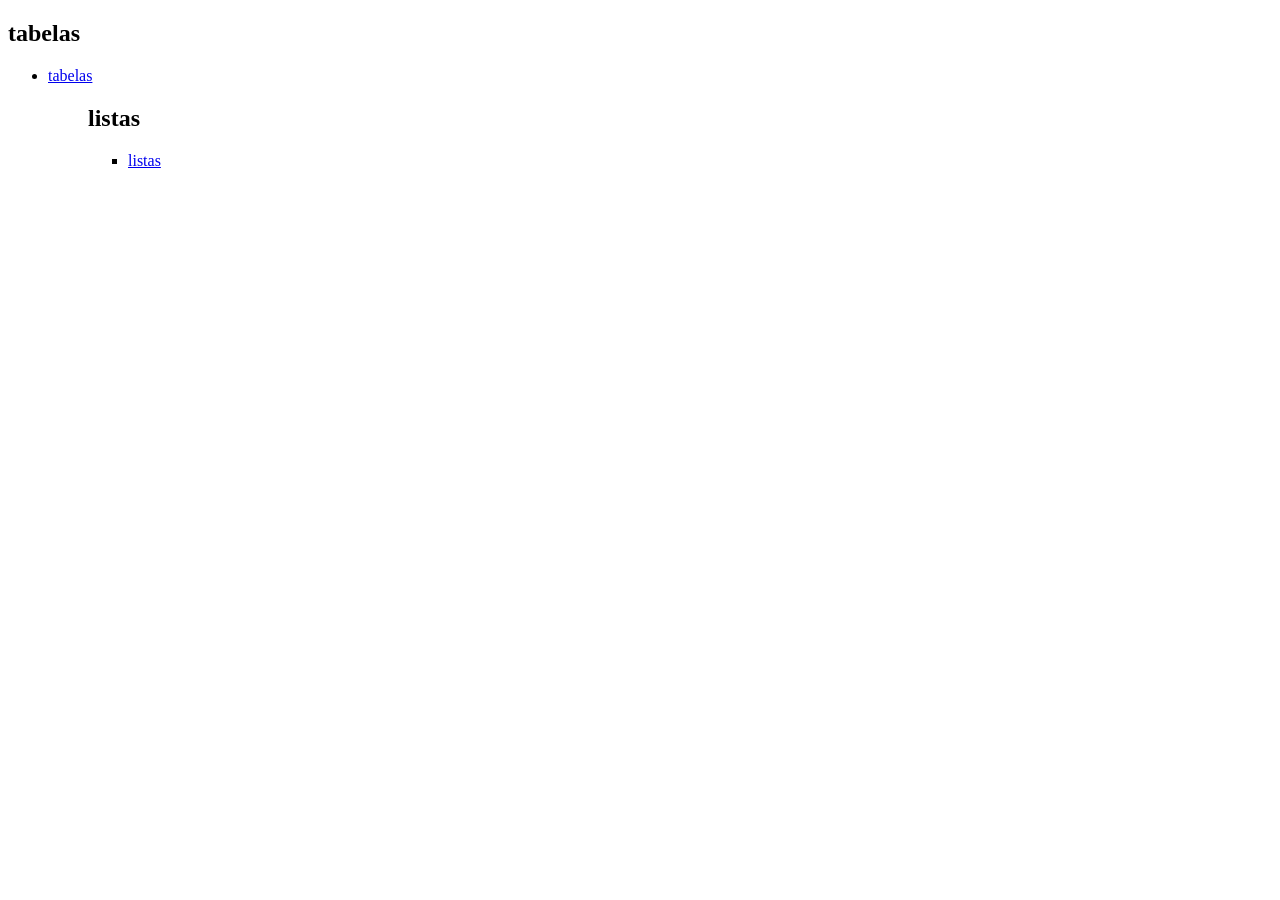
<file: aula_site1/index.html>
<!DOCTYPE html>
<html>
    <head>
        <title>site 1</title>

    </head>
    <body>
        <h2>tabelas</h2>
        <ul>
            <li>
                <a href="tabela.html">tabelas</a>
            </li>
       <ul>
        <h2>listas</h2>
            <ul>
                <li>
                <a href="listas.html">listas</a>
                </li>
            </ul>
            
        </ul>
        
        




    </body>
</html>
</file>
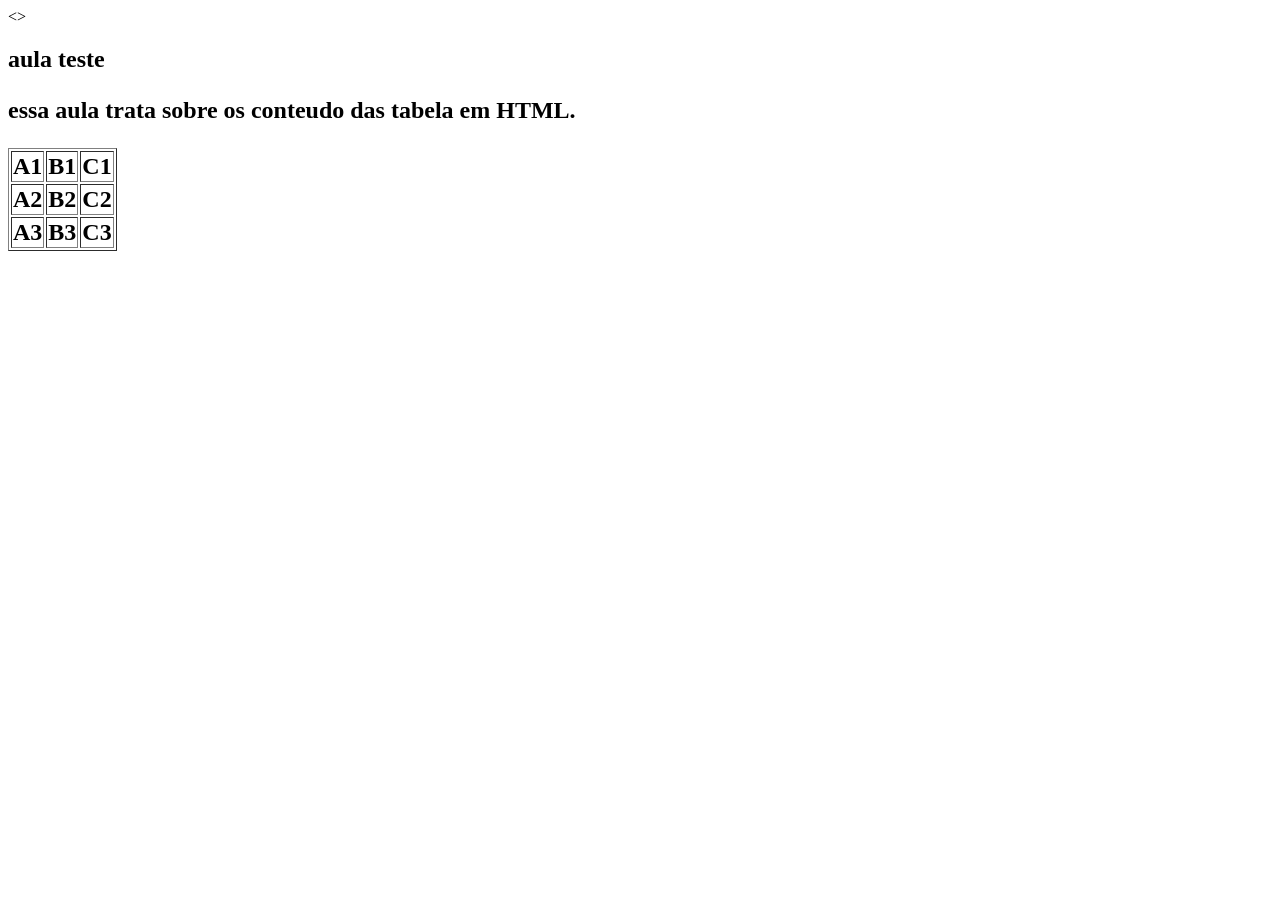
<file: aula_teste/index.html>
<!doctype html>
<html>
    <><head>
            <title>aula teste</title>
     </head>
        <body>
        <h2>aula teste   
        <p> essa aula trata sobre os conteudo das tabela em HTML.</p>   
            <table border="1">

                <tr>
                    <td>A1</td>
                    <td>B1</td>
                    <td>C1</td>
                </tr>
                <tr>
                    <td>A2</td>  
                    <td>B2</td>
                    <td>C2</td>
                </tr>
                <tr>
                    <td>A3</td>  
                    <td>B3</td>
                    <td>C3</td>
                </tr>
                </table>
        </body>
    </html>
</file>
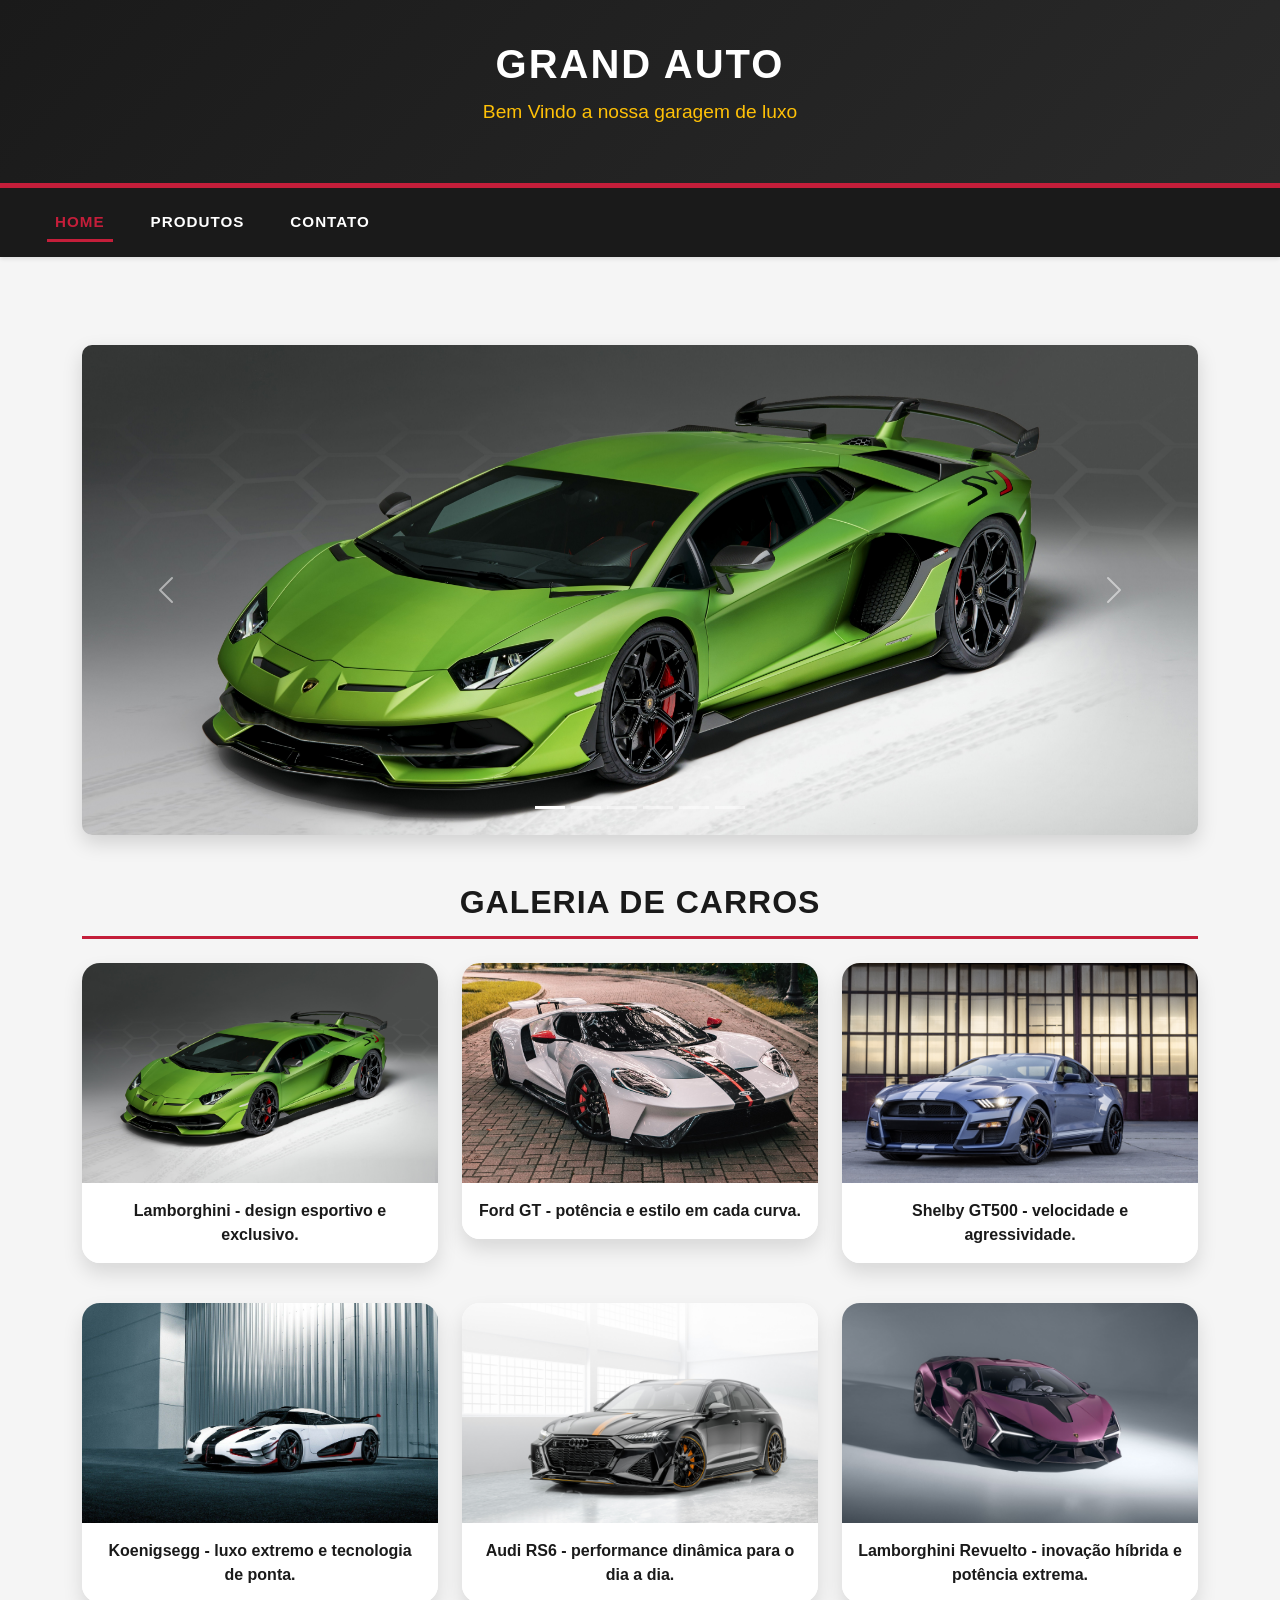
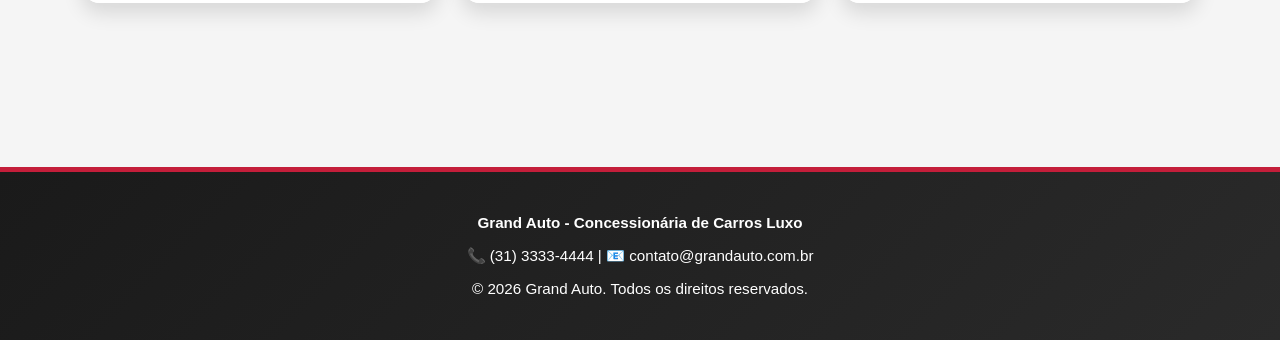
<file: pedroaulaBootstrap-TurmaB/index.html>
<!DOCTYPE html>
<html lang="pt-BR">

<head>
  <meta charset="UTF-8">
  <meta name="viewport" content="width=device-width, initial-scale=1.0">
  <title>Grand Auto</title>

  <link href="https://cdn.jsdelivr.net/npm/bootstrap@5.3.8/dist/css/bootstrap.min.css" rel="stylesheet"
    integrity="sha384-sRIl4kxILFvY47J16cr9ZwB07vP4J8+LH7qKQnuqkuIAvNWLzeN8tE5YBujZqJLB" crossorigin="anonymous">

  <link rel="stylesheet" href="css/style.css">
</head>

<body>

  <header>
    <div>
      <h1>Grand Auto</h1>
      <p>Bem Vindo a nossa garagem de luxo</p>
    </div>
    
  </header>

  <nav class="navbar navbar-expand-lg bg-body-tertiary">
    <div class="container-fluid">
      <div class="collapse navbar-collapse" id="navbarNav">
        <ul class="navbar-nav">
          <li class="nav-item">
            <a class="nav-link active" aria-current="page" href="#">Home</a>
          </li>
          <li class="nav-item">
            <a class="nav-link" href="produtos.html">Produtos</a>
          </li>
          <li class="nav-item">
            <a class="nav-link" href="contato.html">Contato</a>
          </li>
        </ul>
      </div>
    </div>
  </nav>

  <main>
    <div class="container my-5">
      <div id="carouselExampleIndicators" class="carousel slide">
        <div class="carousel-indicators">
          <button type="button" data-bs-target="#carouselExampleIndicators" data-bs-slide-to="0" class="active"
            aria-current="true" aria-label="Slide 1"></button>
          <button type="button" data-bs-target="#carouselExampleIndicators" data-bs-slide-to="1"
            aria-label="Slide 2"></button>
          <button type="button" data-bs-target="#carouselExampleIndicators" data-bs-slide-to="2"
            aria-label="Slide 3"></button>
          <button type="button" data-bs-target="#carouselExampleIndicators" data-bs-slide-to="3"
            aria-label="Slide 4"></button>
          <button type="button" data-bs-target="#carouselExampleIndicators" data-bs-slide-to="4"
            aria-label="Slide 5"></button>
          <button type="button" data-bs-target="#carouselExampleIndicators" data-bs-slide-to="5"
            aria-label="Slide 6"></button>
        </div>
        <div class="carousel-inner">
          <div class="carousel-item active">
            <img src="img/svj.jpg" class="d-block w-100" alt="Modelos Premium">
          </div>
          <div class="carousel-item">
            <img src="img/fordgt.jpg" class="d-block w-100" alt="Exclusivos">
          </div>
          <div class="carousel-item">
            <img src="img/gt500.jpeg" class="d-block w-100" alt="Ofertas Especiais">
          </div>
          <div class="carousel-item">
            <img src="img/Koenigsegg.jpg" class="d-block w-100" alt="Ofertas Especiais">
          </div>
          <div class="carousel-item">
            <img src="img/rs6.jpeg" class="d-block w-100" alt="Ofertas Especiais">
          </div>
          <div class="carousel-item">
            <img src="img/revuelto.jpeg" class="d-block w-100" alt="Lamborghini Revuelto">
          </div>
        </div>
        <button class="carousel-control-prev" type="button" data-bs-target="#carouselExampleIndicators"
          data-bs-slide="prev">
          <span class="carousel-control-prev-icon" aria-hidden="true"></span>
          <span class="visually-hidden">Previous</span>
        </button>
        <button class="carousel-control-next" type="button" data-bs-target="#carouselExampleIndicators"
          data-bs-slide="next">
          <span class="carousel-control-next-icon" aria-hidden="true"></span>
          <span class="visually-hidden">Next</span>
        </button>
      </div>

      <section class="galeria mt-5">
        <h2 class="section-title text-center mb-4">Galeria de carros</h2>
        <div class="row g-4">
          <div class="col-sm-6 col-lg-4">
            <figure class="card-galeria">
              <img src="img/svj.jpg" alt="Lamborghini" class="img-fluid">
              <figcaption>Lamborghini - design esportivo e exclusivo.</figcaption>
            </figure>
          </div>
          <div class="col-sm-6 col-lg-4">
            <figure class="card-galeria">
              <img src="img/fordgt.jpg" alt="Ford GT" class="img-fluid">
              <figcaption>Ford GT - potência e estilo em cada curva.</figcaption>
            </figure>
          </div>
          <div class="col-sm-6 col-lg-4">
            <figure class="card-galeria">
              <img src="img/gt500.jpeg" alt="Shelby GT500" class="img-fluid">
              <figcaption>Shelby GT500 - velocidade e agressividade.</figcaption>
            </figure>
          </div>
          <div class="col-sm-6 col-lg-4">
            <figure class="card-galeria">
              <img src="img/Koenigsegg.jpg" alt="Koenigsegg" class="img-fluid">
              <figcaption>Koenigsegg - luxo extremo e tecnologia de ponta.</figcaption>
            </figure>
          </div>
          <div class="col-sm-6 col-lg-4">
            <figure class="card-galeria">
              <img src="img/rs6.jpeg" alt="Audi RS6" class="img-fluid">
              <figcaption>Audi RS6 - performance dinâmica para o dia a dia.</figcaption>
            </figure>
          </div>
          <div class="col-sm-6 col-lg-4">
            <figure class="card-galeria">
              <img src="img/revuelto.jpeg" alt="Lamborghini Revuelto" class="img-fluid">
              <figcaption>Lamborghini Revuelto - inovação híbrida e potência extrema.</figcaption>
            </figure>
          </div>
        </div>
      </section>
    </div>
  </main>

  <footer>
    <div>
      <p><strong>Grand Auto - Concessionária de Carros Luxo</strong></p>
      <p>📞 (31) 3333-4444 | 📧 contato@grandauto.com.br</p>
      <p>&copy; 2026 Grand Auto. Todos os direitos reservados.</p>
    </div>
  </footer>

  <script src="https://cdn.jsdelivr.net/npm/bootstrap@5.3.8/dist/js/bootstrap.bundle.min.js"
    integrity="sha384-FKyoEForCGlyvwx9Hj09JcYn3nv7wiPVlz7YYwJrWVcXK/BmnVDxM+D2scQbITxI"
    crossorigin="anonymous"></script>
</body>

</html>
</file>
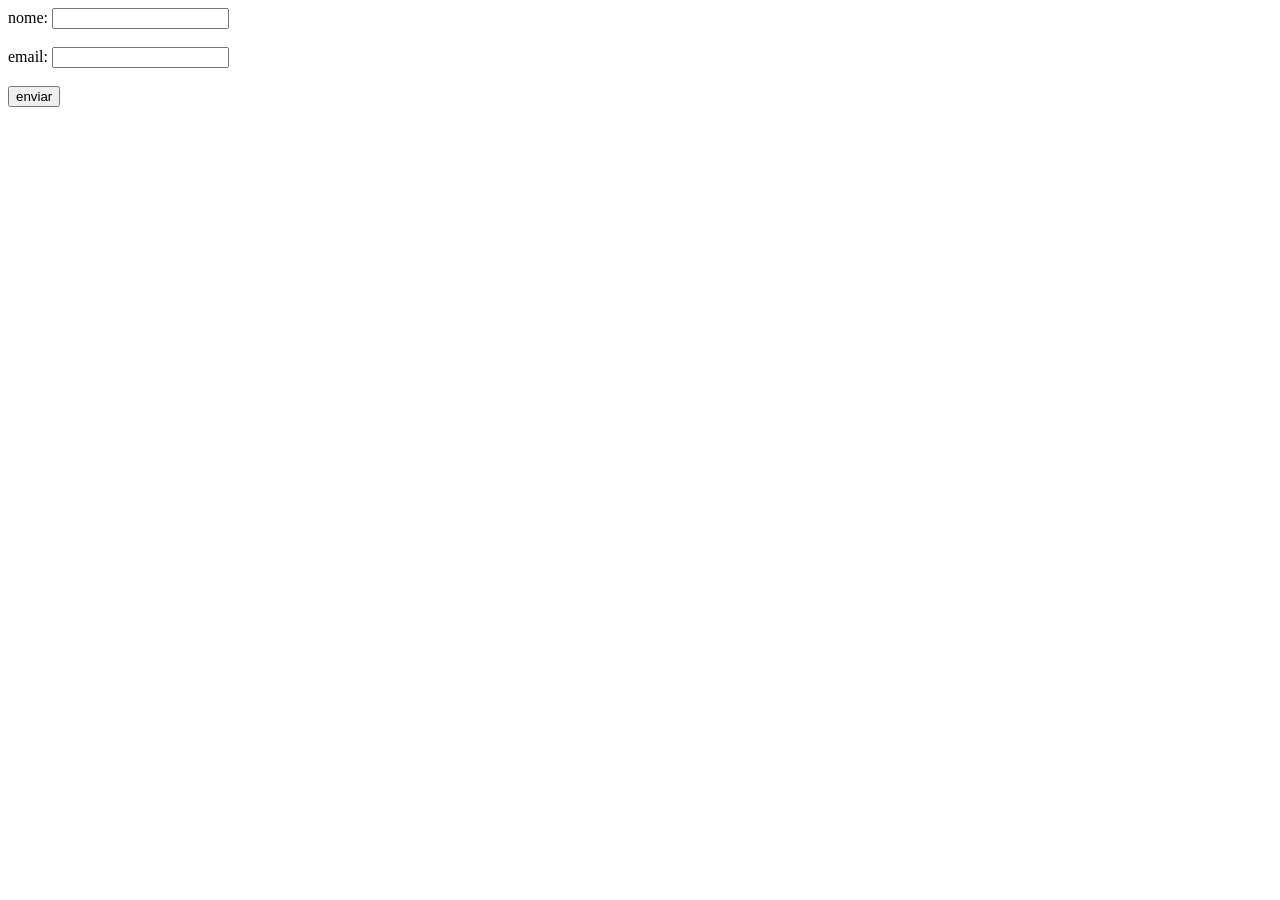
<file: aula_site1/formulario.html>
<!DOCTYPE html>
<html>
<form>
    <label for="nome">nome:</label>
    <input type="text" id="nome" name="nome"><br><br>
    <label for="email">email:</label>
    <input type="email" id="email" name="email"><br><br>
    <input type="submit" value="enviar">






</form>








</html>
</file>
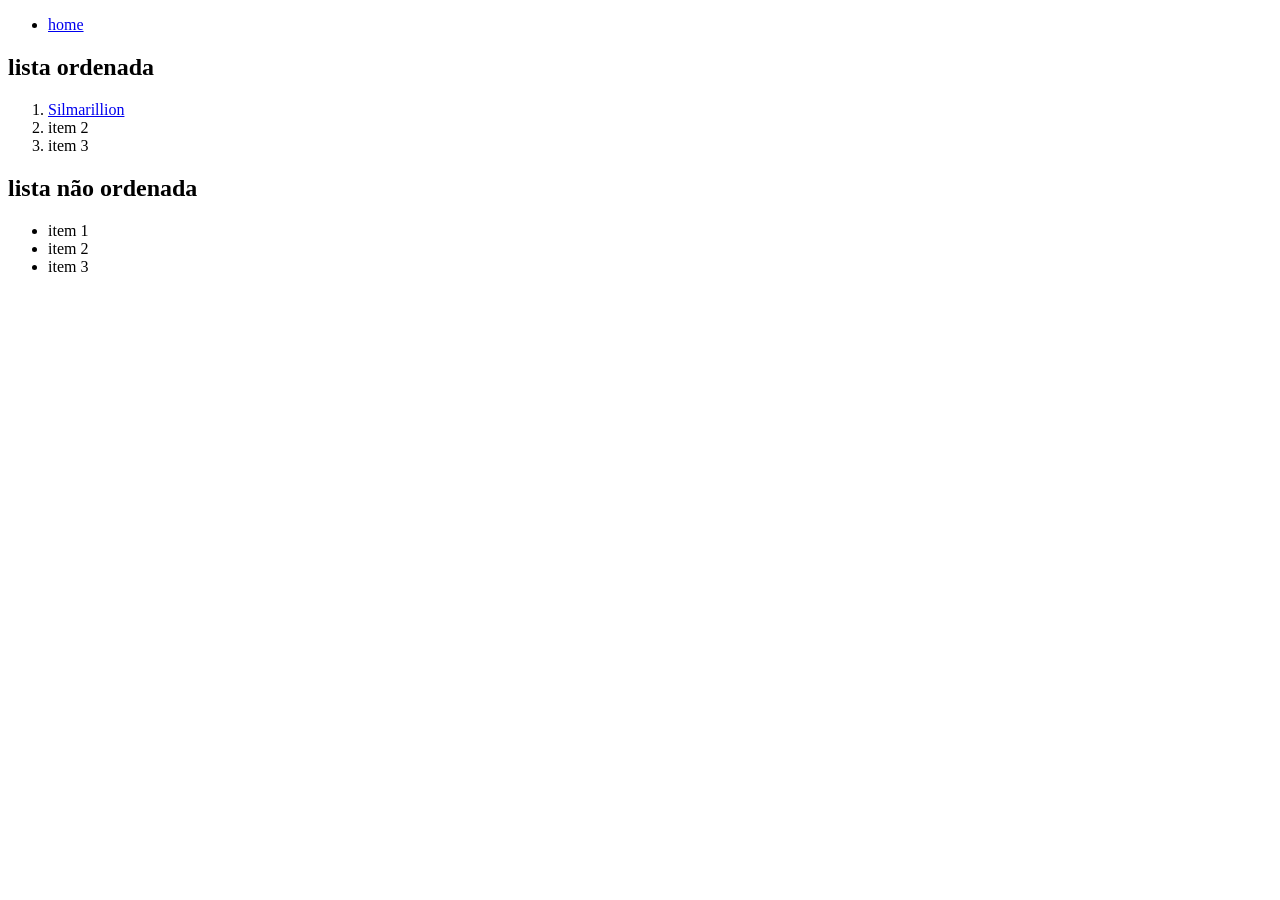
<file: aula_site1/listas.html>
<!DOCTYPE html>
<html>
    <head>
        <title>listas</title>

    </head>
    <body>
        <ul>
            <li>
                <a href="index.html">home</a>
            </li>
            
        </ul>
        <h2>lista ordenada</h2>
        <ol>
            <li>
                <a href="silmarillion.html">Silmarillion</a>
            </li>
            <li>item 2</li>
            <li>item 3</li>
        </ol>

        <h2>lista não ordenada</h2>
        <ul>
        
            <li>item 1</li>
            <li>item 2</li>
            <li>item 3</li>
        </ul>

    </body>








</html>
</file>
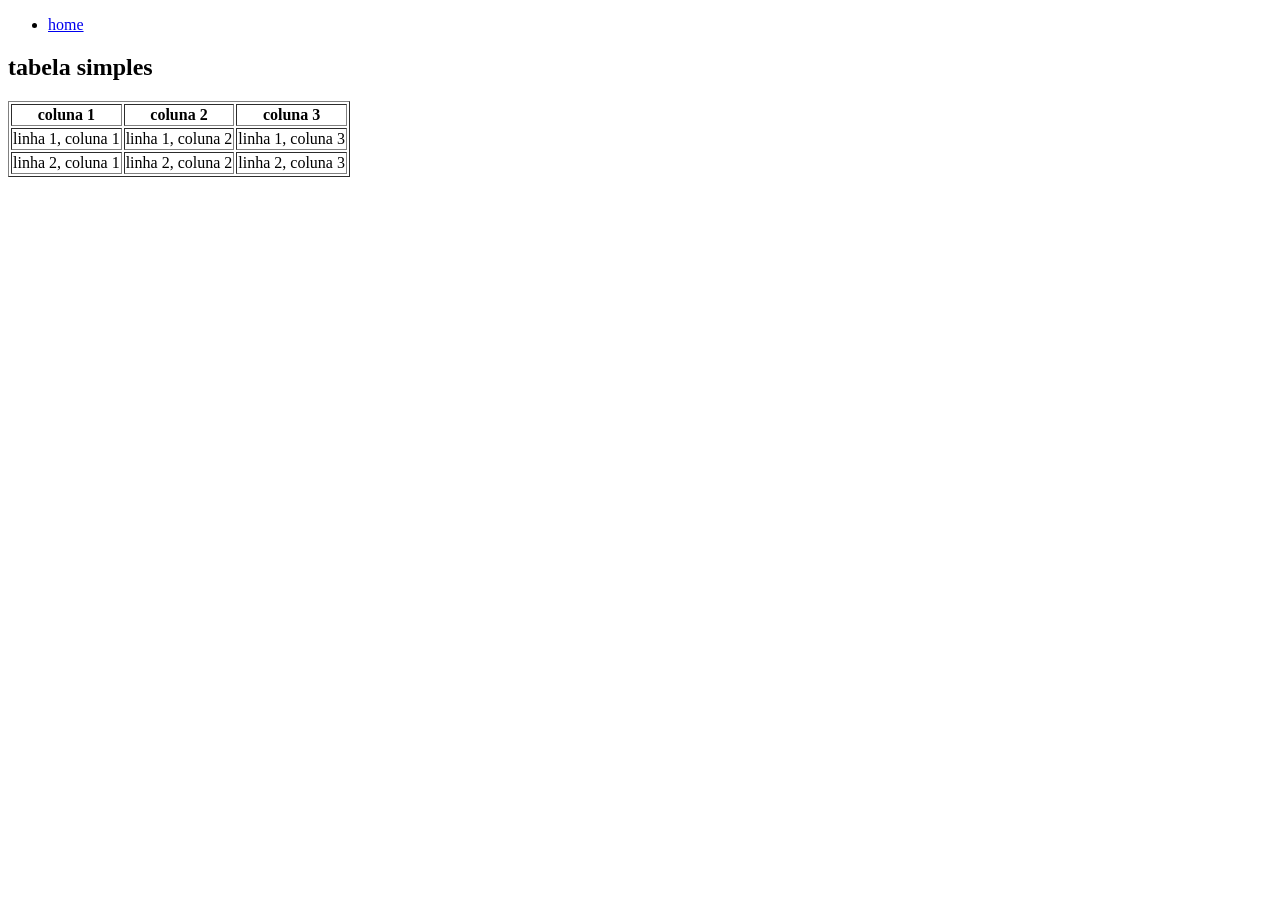
<file: aula_site1/tabela.html>
<!DOCTYPE html>
<html>
    <head>
        <title>tabelas</title>
    </head>
    <body>
        <ul>
            <li>
                <a href="index.html">home</a>
            </li>
            
        </ul>
        <h2>tabela simples</h2>
        <table border="1">
            <tr>
                <th>coluna 1</th>
                <th>coluna 2</th>
                <th>coluna 3</th>
            </tr>
            <tr>
                <td>linha 1, coluna 1</td>
                <td>linha 1, coluna 2</td>
                <td>linha 1, coluna 3</td>
            </tr>
            <tr>
                <td>linha 2, coluna 1</td>
                <td>linha 2, coluna 2</td>
                <td>linha 2, coluna 3</td>
            </tr>

        </table>
        </body>
</file>
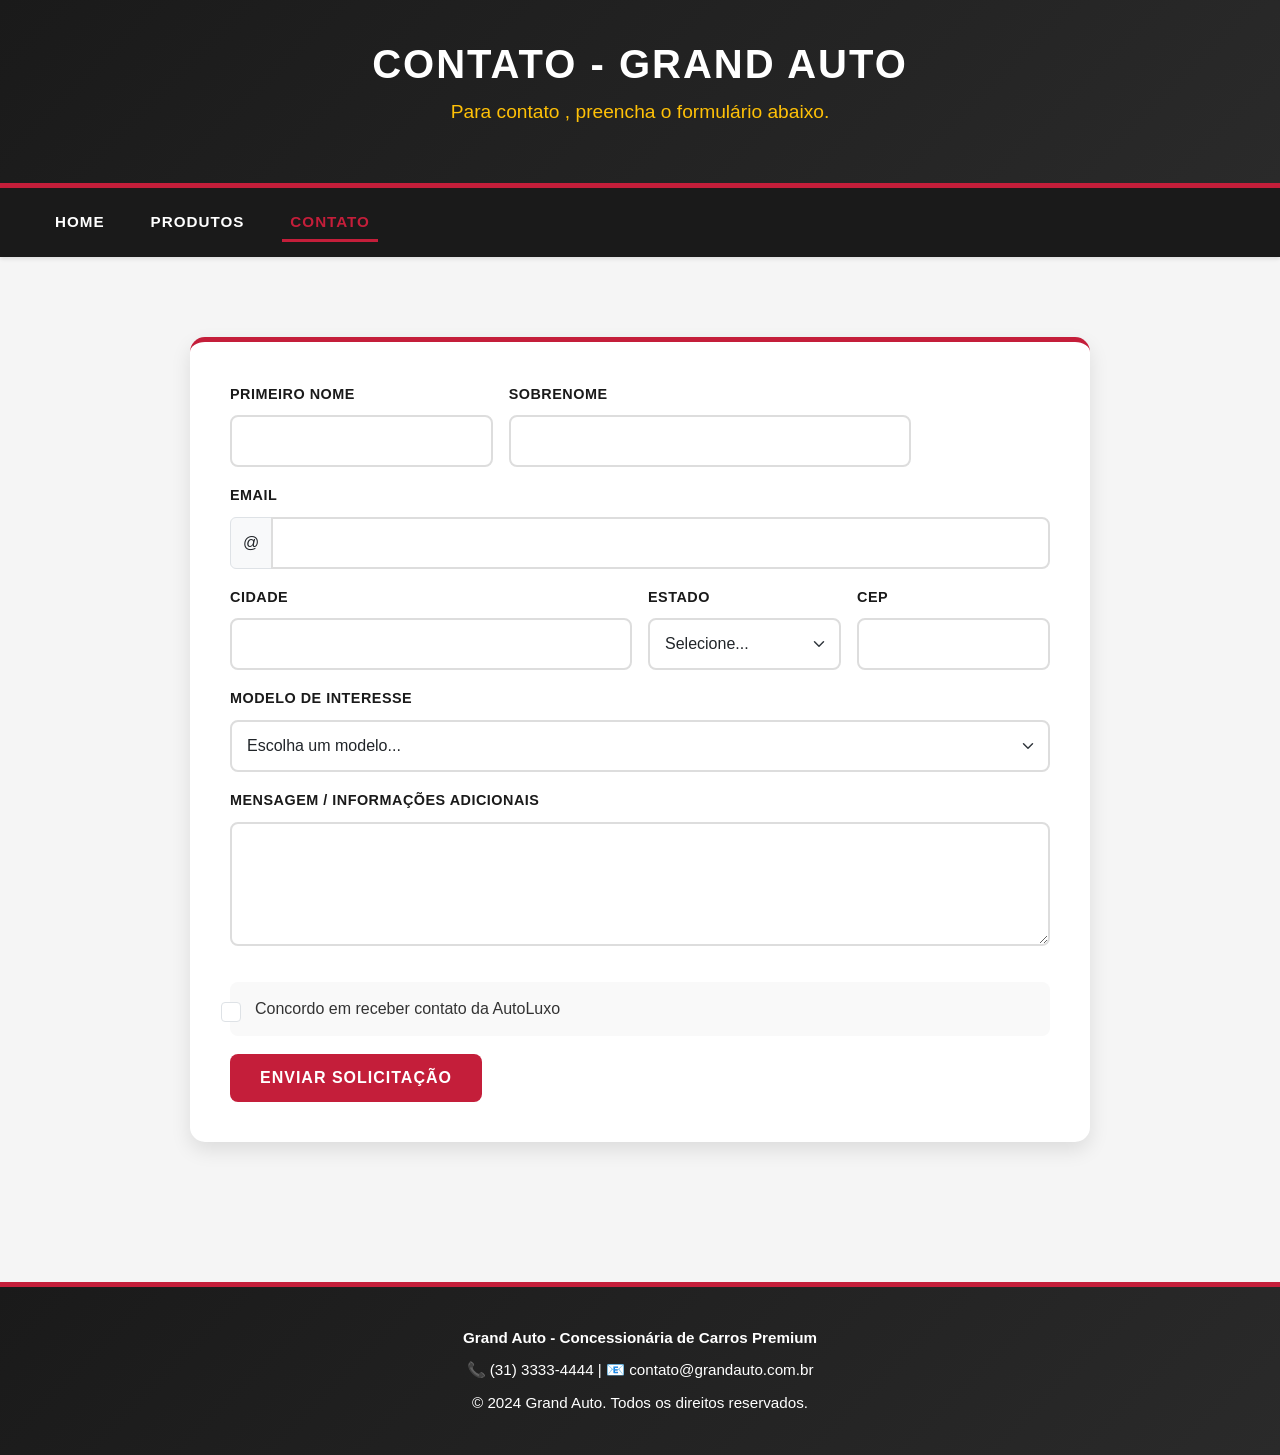
<file: pedroaulaBootstrap-TurmaB/contato.html>
<!DOCTYPE html>
<html lang="pt-BR">

<head>
  <meta charset="UTF-8">
  <meta name="viewport" content="width=device-width, initial-scale=1.0">
  <title>Contato - Grand Auto</title>

  <link href="https://cdn.jsdelivr.net/npm/bootstrap@5.3.8/dist/css/bootstrap.min.css" rel="stylesheet"
    integrity="sha384-sRIl4kxILFvY47J16cr9ZwB07vP4J8+LH7qKQnuqkuIAvNWLzeN8tE5YBujZqJLB" crossorigin="anonymous">

  <link rel="stylesheet" href="css/style.css">
</head>

<body>

  <header>
    <div>
      <h1>Contato - Grand Auto</h1>
      <p>Para contato , preencha o formulário abaixo.</p>
    </div>
  </header>

  <nav class="navbar navbar-expand-lg bg-body-tertiary">
    <div class="container-fluid">
      <div class="collapse navbar-collapse" id="navbarNav">
        <ul class="navbar-nav">
          <li class="nav-item">
            <a class="nav-link" href="index.html">Home</a>
          </li>
          <li class="nav-item">
            <a class="nav-link " href="produtos.html">Produtos</a>
          </li>
          <li class="nav-item">
            <a class="nav-link active" href="#">Contato</a>
          </li>
        </ul>
      </div>
    </div>
  </nav>

  <main>
    <div class="Formulario">
    <form class="row g-3 needs-validation" novalidate>
      <div class="col-md-4">
        <label for="validationCustom01" class="form-label">Primeiro nome</label>
        <input type="text" class="form-control" id="validationCustom01" value="" required>
        <div class="valid-feedback">
          Perfeito!
        </div>
      </div>
      <div class="col-md-6">
        <label for="validationCustom02" class="form-label">Sobrenome</label>
        <input type="text" class="form-control" id="validationCustom02" value="" required>
        <div class="valid-feedback">
          Perfeito!
        </div>
      </div>
      <div class="col-12">
        <label for="validationCustomUsername" class="form-label">Email</label>
        <div class="input-group has-validation">
          <span class="input-group-text">@</span>
          <input type="email" class="form-control" id="validationCustomUsername" aria-describedby="inputGroupPrepend"
            required>
          <div class="invalid-feedback">
            Por favor, forneça um email válido.
          </div>
        </div>
      </div>
      <div class="col-md-6">
        <label for="validationCustom03" class="form-label">Cidade</label>
        <input type="text" class="form-control" id="validationCustom03" required>
        <div class="invalid-feedback">
          Por favor, forneça uma cidade válida.
        </div>
      </div>
      <div class="col-md-3">
        <label for="validationCustom04" class="form-label">Estado</label>
        <select class="form-select" id="validationCustom04" required>
          <option selected disabled value="">Selecione...</option>
          <option>Minas Gerais</option>
          <option>São Paulo</option>
          <option>Rio de Janeiro</option>
          <option>Espírito Santo</option>
        </select>
        <div class="invalid-feedback">
          Por favor, selecione um estado válido.
        </div>
      </div>
      <div class="col-md-3">
        <label for="validationCustom05" class="form-label">CEP</label>
        <input type="text" class="form-control" id="validationCustom05" required>
        <div class="invalid-feedback">
          Por favor, forneça um CEP válido.
        </div>
      </div>
      <div class="col-12">
        <label for="modeloInteresse" class="form-label">Modelo de Interesse</label>
        <select class="form-select" id="modeloInteresse" required>
          <option selected disabled value="">Escolha um modelo...</option>
          <option>Lamborghini SVJ</option>
          <option>Ford GT40</option>
          <option>Mustang GT500</option>
          <option>Koenigsegg Agera RS</option>
          <option>Audi RS6 Avant</option>
          <option>Lamborghini Revuelto</option>
        </select>
      </div>
      <div class="col-12">
        <label for="mensagem" class="form-label">Mensagem / Informações Adicionais</label>
        <textarea class="form-control" id="mensagem" rows="4" required></textarea>
      </div>
      <div class="col-12">
        <div class="form-check">
          <input class="form-check-input" type="checkbox" value="" id="invalidCheck" required>
          <label class="form-check-label" for="invalidCheck">
            Concordo em receber contato da AutoLuxo
          </label>
          <div class="invalid-feedback">
            Você deve concordar com os termos.
          </div>
        </div>
      </div>
      <div class="col-12">
        <button class="btn btn-primary" type="submit">Enviar Solicitação</button>
      </div>
    </form>
    </div>
  </main>

  <footer>
    <div>
      <p><strong>Grand Auto - Concessionária de Carros Premium</strong></p>
      <p>📞 (31) 3333-4444 | 📧 contato@grandauto.com.br</p>
      <p>&copy; 2024 Grand Auto. Todos os direitos reservados.</p>
    </div>
  </footer>

  <script src="https://cdn.jsdelivr.net/npm/bootstrap@5.3.8/dist/js/bootstrap.bundle.min.js"
    integrity="sha384-FKyoEForCGlyvwx9Hj09JcYn3nv7wiPVlz7YYwJrWVcXK/BmnVDxM+D2scQbITxI"
    crossorigin="anonymous"></script>
</body>

</html>
</file>
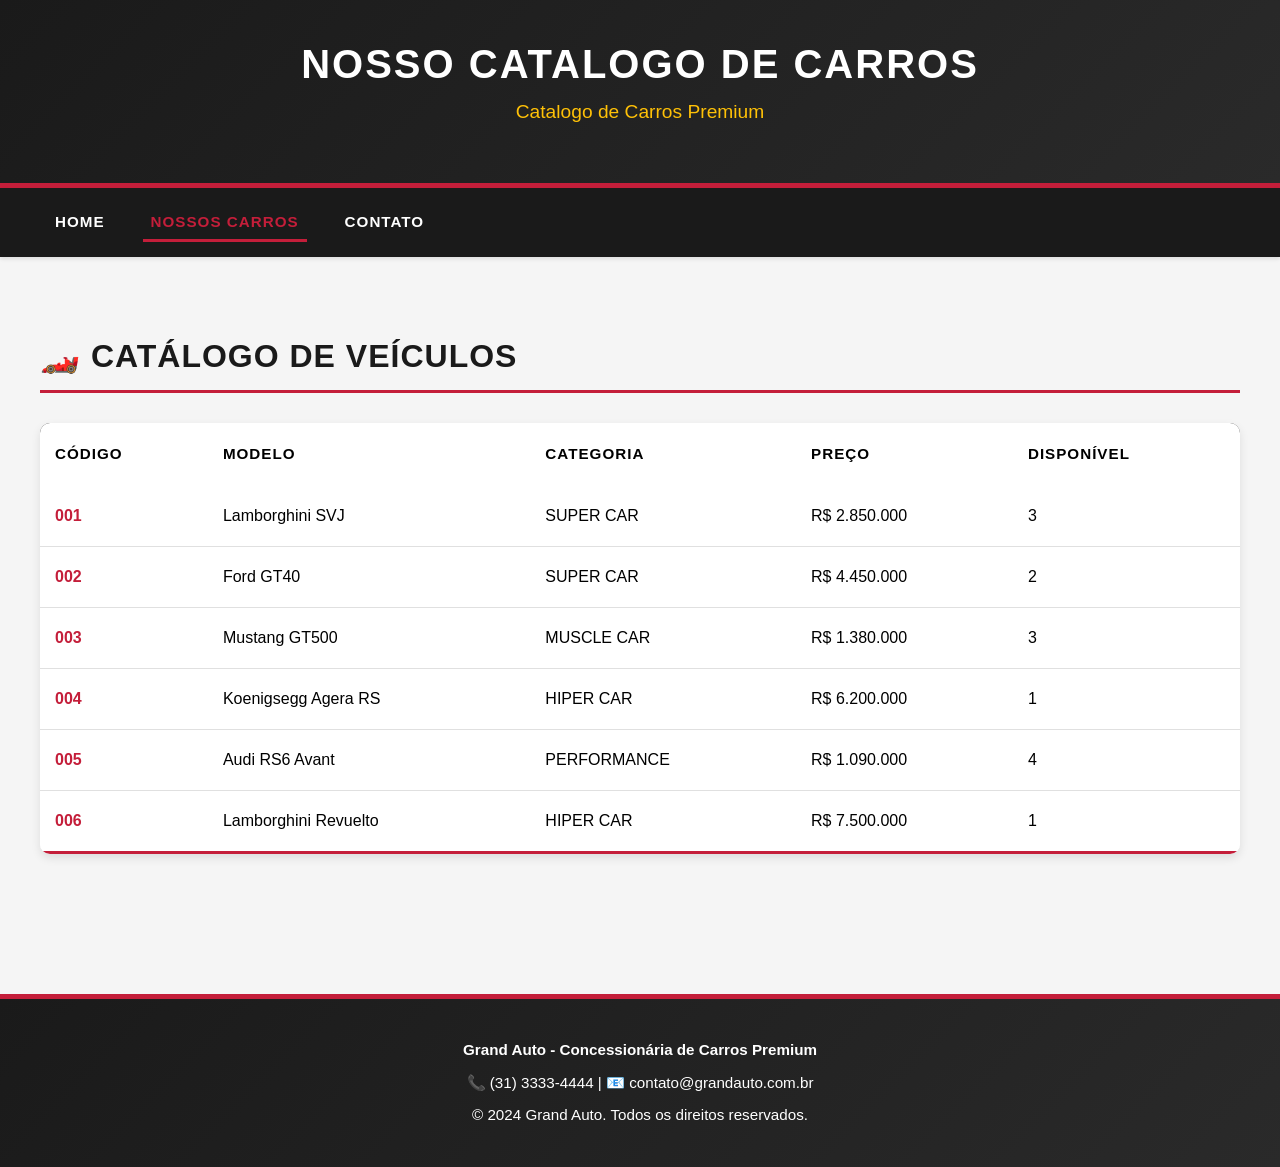
<file: pedroaulaBootstrap-TurmaB/produtos.html>
<!DOCTYPE html>
<html lang="pt-BR">

<head>
  <meta charset="UTF-8">
  <meta name="viewport" content="width=device-width, initial-scale=1.0">
  <title>Nossos Carros - AutoLuxo</title>
  <link href="https://cdn.jsdelivr.net/npm/bootstrap@5.3.8/dist/css/bootstrap.min.css" rel="stylesheet"
    integrity="sha384-sRIl4kxILFvY47J16cr9ZwB07vP4J8+LH7qKQnuqkuIAvNWLzeN8tE5YBujZqJLB" crossorigin="anonymous">

  <link rel="stylesheet" href="css/style.css">
</head>

<body>

  <header>
    <div>
      <h1>nosso catalogo de carros</h1>
      <p>Catalogo de Carros Premium</p>
    </div>
  </header>

  <nav class="navbar navbar-expand-lg bg-body-tertiary">
    <div class="container-fluid">
      <div class="collapse navbar-collapse" id="navbarNav">
        <ul class="navbar-nav">
          <li class="nav-item">
            <a class="nav-link" href="index.html">Home</a>
          </li>
          <li class="nav-item">
            <a class="nav-link active" href="#">Nossos Carros</a>
          </li>
          <li class="nav-item">
            <a class="nav-link" href="contato.html">Contato</a>
          </li>
        </ul>
      </div>
    </div>
  </nav>

  <main>
    <section>
      <h2>🏎️ Catálogo de Veículos</h2>

      <div>
        <table class="table">
          <thead>
            <tr>
              <th scope="col">Código</th>
              <th scope="col">Modelo</th>
              <th scope="col">Categoria</th>
              <th scope="col">Preço</th>
              <th scope="col">Disponível</th>
            </tr>
          </thead>
          <tbody>
            <tr>
              <th scope="row">001</th>
              <td>Lamborghini SVJ</td>
              <td>SUPER CAR</td>
              <td>R$ 2.850.000</td>
              <td>3</td>
            </tr>
            <tr>
              <th scope="row">002</th>
              <td>Ford GT40</td>
              <td>SUPER CAR</td>
              <td>R$ 4.450.000</td>
              <td>2</td>
            </tr>
            <tr>
              <th scope="row">003</th>
              <td>Mustang GT500</td>
              <td>MUSCLE CAR</td>
              <td>R$ 1.380.000</td>
              <td>3</td>
            </tr>
            <tr>
              <th scope="row">004</th>
              <td>Koenigsegg Agera RS</td>
              <td>HIPER CAR</td>
              <td>R$ 6.200.000</td>
              <td>1</td>
            </tr>
            <tr>
              <th scope="row">005</th>
              <td>Audi RS6 Avant</td>
              <td>PERFORMANCE</td>
              <td>R$ 1.090.000</td>
              <td>4</td>
            </tr>
            <tr>
              <th scope="row">006</th>
              <td>Lamborghini Revuelto</td>
              <td>HIPER CAR</td>
              <td>R$ 7.500.000</td>
              <td>1</td>
            </tr>
          </tbody>
        </table>
      </div>
    </section>
  </main>

  <footer>
    <div>
      <p><strong>Grand Auto - Concessionária de Carros Premium</strong></p>
      <p>📞 (31) 3333-4444 | 📧 contato@grandauto.com.br</p>
      <p>&copy; 2024 Grand Auto. Todos os direitos reservados.</p>
    </div>
  </footer>

  <script src="https://cdn.jsdelivr.net/npm/bootstrap@5.3.8/dist/js/bootstrap.bundle.min.js"
    integrity="sha384-FKyoEForCGlyvwx9Hj09JcYn3nv7wiPVlz7YYwJrWVcXK/BmnVDxM+D2scQbITxI"
    crossorigin="anonymous"></script>
</body>

</html>
</file>
<file: pedroaulaBootstrap-TurmaB/css/style.css>
/* ========== VARIÁVEIS E CORES ========== */
:root {
    --cor-primaria: #1a1a1a;
    --cor-secundaria: #c41e3a;
    --cor-destaque: #ffc107;
    --cor-fundo: #f5f5f5;
    --cor-texto: #333;
}

/* ========== ESTILOS GLOBAIS ========== */
* {
    margin: 0;
    padding: 0;
    box-sizing: border-box;
}

body {
    font-family: 'Segoe UI', Tahoma, Geneva, Verdana, sans-serif;
    background-color: var(--cor-fundo);
    color: var(--cor-texto);
}

/* ========== HEADER ========== */
header {
    background: linear-gradient(135deg, var(--cor-primaria) 0%, #2a2a2a 100%);
    color: white;
    padding: 40px 20px;
    text-align: center;
    box-shadow: 0 4px 6px rgba(0, 0, 0, 0.1);
    border-bottom: 5px solid var(--cor-secundaria);
}

header h1 {
    font-size: 2.5rem;
    font-weight: 700;
    margin-bottom: 10px;
    text-transform: uppercase;
    letter-spacing: 2px;
}

header p {
    font-size: 1.2rem;
    color: var(--cor-destaque);
    font-weight: 500;
}

/* ========== NAVEGAÇÃO ========== */
.navbar {
    background-color: var(--cor-primaria) !important;
    box-shadow: 0 2px 4px rgba(0, 0, 0, 0.1);
    padding: 15px 20px !important;
}

.navbar-nav .nav-link {
    color: white !important;
    font-weight: 600;
    margin: 0 15px;
    transition: all 0.3s ease;
    text-transform: uppercase;
    font-size: 0.95rem;
    letter-spacing: 1px;
}

.navbar-nav .nav-link:hover {
    color: var(--cor-destaque) !important;
    text-shadow: 0 0 10px rgba(255, 193, 7, 0.5);
}

.navbar-nav .nav-link.active {
    color: var(--cor-secundaria) !important;
    border-bottom: 3px solid var(--cor-secundaria);
    padding-bottom: 5px;
}

/* ========== MAIN ========== */
main {
    padding: 40px 20px;
    min-height: 70vh;
}

/* ========== CAROUSEL/BANNER ========== */
.carousel {
    border-radius: 10px;
    overflow: hidden;
    box-shadow: 0 8px 20px rgba(0, 0, 0, 0.15);
    margin-bottom: 40px;
}

.carousel-item img {
    width: 100%;
    height: 490px;
    object-fit: cover;
}

@media (max-width: 768px) {
    .carousel-item img {
        height: 380px;
    }
}

.carousel-control-prev-icon,
.carousel-control-next-icon {
    filter: brightness(0) invert(1);
}

.carousel-indicators button {
    background-color: var(--cor-secundaria);
}

.card-galeria {
    background: white;
    border-radius: 18px;
    overflow: hidden;
    box-shadow: 0 10px 20px rgba(0, 0, 0, 0.12);
    transition: transform 0.3s ease, box-shadow 0.3s ease;
}

.card-galeria img {
    width: 100%;
    height: 220px;
    object-fit: cover;
    display: block;
}

.card-galeria figcaption {
    padding: 1rem;
    text-align: center;
    font-weight: 600;
    color: var(--cor-primaria);
    background: #ffffff;
}

.card-galeria:hover {
    transform: translateY(-5px);
    box-shadow: 0 18px 35px rgba(0, 0, 0, 0.18);
}

/* ========== SEÇÕES ========== */
section {
    margin: 40px auto;
    max-width: 1200px;
}

section h2 {
    font-size: 2rem;
    color: var(--cor-primaria);
    margin-bottom: 30px;
    padding-bottom: 15px;
    border-bottom: 3px solid var(--cor-secundaria);
    text-transform: uppercase;
    letter-spacing: 1px;
    font-weight: 700;
}

/* ========== TABELA DE PRODUTOS (CARROS) ========== */
.table {
    background-color: white;
    border-radius: 10px;
    overflow: hidden;
    box-shadow: 0 4px 10px rgba(0, 0, 0, 0.1);
    margin-top: 30px;
}

.table thead {
    background: linear-gradient(135deg, var(--cor-primaria) 0%, #2a2a2a 100%);
    color: white;
    font-weight: 700;
    text-transform: uppercase;
    letter-spacing: 1px;
}

.table thead th {
    border: none;
    padding: 20px 15px;
    font-size: 0.95rem;
}

.table tbody tr {
    border-bottom: 1px solid #e0e0e0;
    transition: all 0.3s ease;
}

.table tbody tr:hover {
    background-color: rgba(196, 30, 58, 0.05);
    transform: scale(1.01);
}

.table tbody td,
.table tbody th {
    padding: 18px 15px;
    vertical-align: middle;
}

.table tbody th {
    color: var(--cor-secundaria);
    font-weight: 700;
}

.table tbody tr:last-child {
    border-bottom: 3px solid var(--cor-secundaria);
}

/* ========== FORMULÁRIO ========== */
.Formulario {
    padding: 40px;
    width: 100%;
    max-width: 900px;
    margin: 40px auto;
    background-color: white;
    border-radius: 15px;
    box-shadow: 0 8px 20px rgba(0, 0, 0, 0.1);
    border-top: 5px solid var(--cor-secundaria);
}

.form-label {
    font-weight: 600;
    color: var(--cor-primaria);
    margin-bottom: 10px;
    text-transform: uppercase;
    font-size: 0.9rem;
    letter-spacing: 0.5px;
}

.form-control,
.form-select {
    border: 2px solid #ddd;
    border-radius: 8px;
    padding: 12px 15px;
    font-size: 1rem;
    transition: all 0.3s ease;
}

.form-control:focus,
.form-select:focus {
    border-color: var(--cor-secundaria);
    box-shadow: 0 0 0 0.2rem rgba(196, 30, 58, 0.25);
    outline: none;
}

.form-control:valid {
    border-color: #28a745;
}

.form-check {
    padding: 15px;
    background-color: #f9f9f9;
    border-radius: 8px;
    margin-top: 20px;
}

.form-check-input {
    width: 20px;
    height: 20px;
    margin-top: 5px;
    cursor: pointer;
}

.form-check-input:checked {
    background-color: var(--cor-secundaria);
    border-color: var(--cor-secundaria);
}

.form-check-label {
    margin-left: 10px;
    cursor: pointer;
    font-weight: 500;
}

/* ========== BOTÕES ========== */
.btn {
    font-weight: 700;
    text-transform: uppercase;
    letter-spacing: 1px;
    border-radius: 8px;
    padding: 12px 30px;
    transition: all 0.3s ease;
    border: none;
}

.btn-primary {
    background-color: var(--cor-secundaria);
    color: white;
}

.btn-primary:hover {
    background-color: #9a1830;
    transform: translateY(-3px);
    box-shadow: 0 6px 15px rgba(196, 30, 58, 0.4);
}

.btn-warning {
    background-color: var(--cor-destaque);
    color: var(--cor-primaria);
}

.btn-warning:hover {
    background-color: #ffb300;
    transform: translateY(-3px);
}

/* ========== FOOTER ========== */
footer {
    background: linear-gradient(135deg, var(--cor-primaria) 0%, #2a2a2a 100%);
    color: white;
    padding: 30px 20px;
    text-align: center;
    margin-top: 60px;
    border-top: 5px solid var(--cor-secundaria);
}

footer p {
    margin: 10px 0;
    font-size: 0.95rem;
}

footer a {
    color: var(--cor-destaque);
    text-decoration: none;
    font-weight: 600;
    transition: all 0.3s ease;
}

footer a:hover {
    text-decoration: underline;
    text-shadow: 0 0 10px rgba(255, 193, 7, 0.5);
}

/* ========== RESPONSIVIDADE ========== */
@media (max-width: 768px) {
    header h1 {
        font-size: 2rem;
    }

    header p {
        font-size: 1rem;
    }

    section h2 {
        font-size: 1.5rem;
    }

    .carousel-item img {
        height: 50%;
    }

    .Formulario {
        padding: 20px;
    }

    .table {
        font-size: 0.9rem;
    }

    .table tbody td,
    .table tbody th {
        padding: 12px 8px;
    }

    .navbar-nav .nav-link {
        margin: 5px 0;
    }
}

@media (max-width: 576px) {
    header {
        padding: 20px 10px;
    }

    header h1 {
        font-size: 1.5rem;
    }

    section h2 {
        font-size: 1.3rem;
    }

    .carousel-item img {
        height: 200px;
    }

    .Formulario {
        padding: 15px;
        margin: 20px auto;
    }
}
</file>
